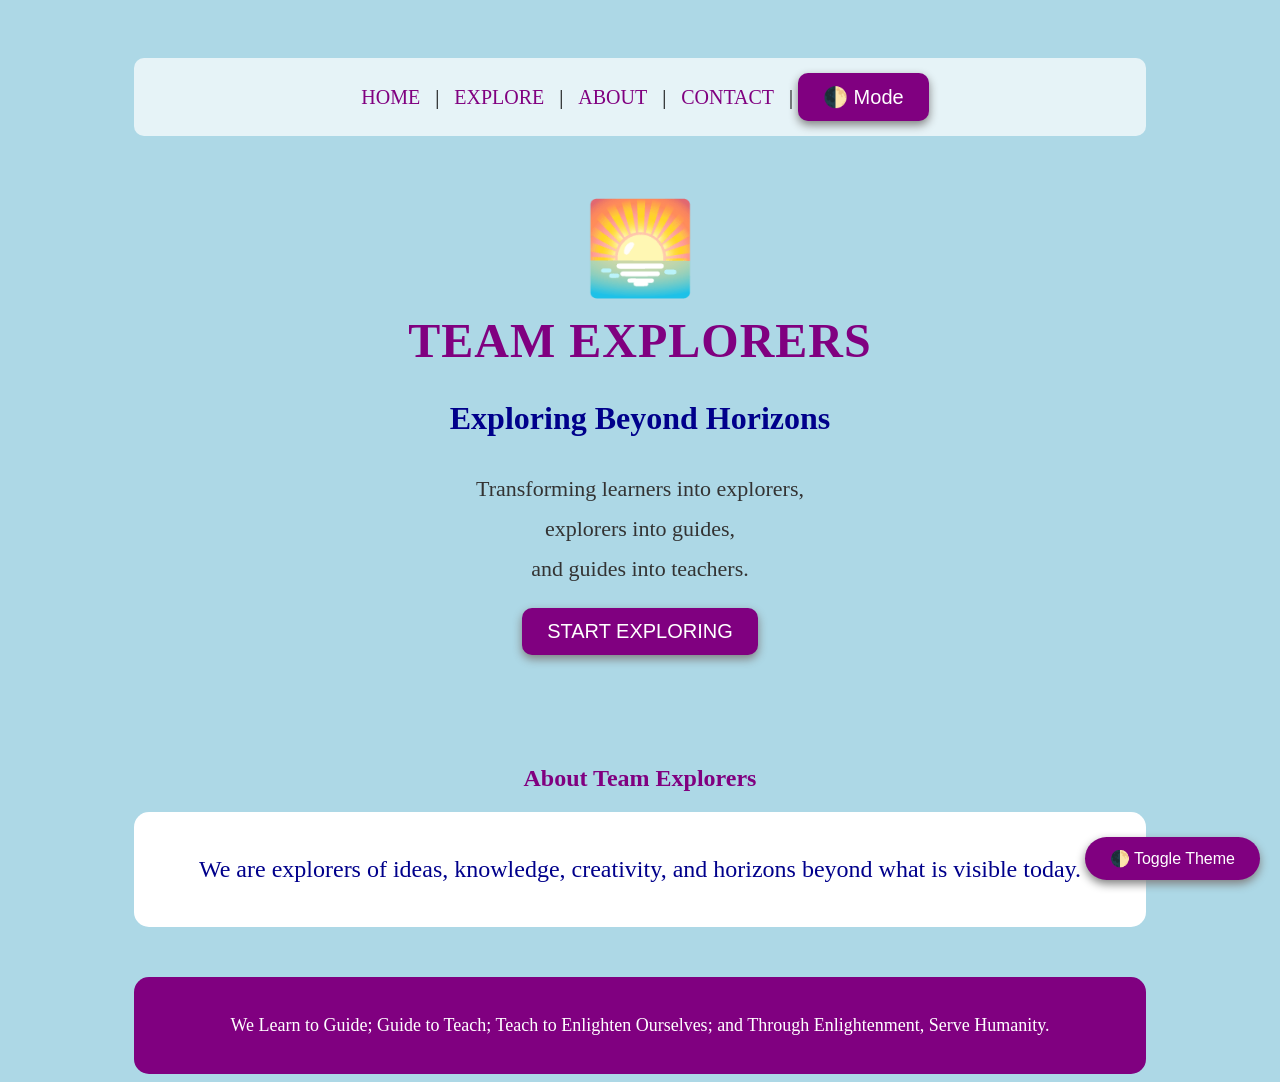
<file: index.html>
<!DOCTYPE html>
<html>

<head>
    <title>Team Explorers</title>
    <link rel="stylesheet" href="style.css">
    <script src="script.js" defer></script>
</head>

<body>

<div class="container">
<nav>
    <a href="index.html">HOME</a> | 
    <a href="explore.html">EXPLORE</a> | 
    <a href="about.html">ABOUT</a> | 
    <a href="contact.html">CONTACT</a> | 
    <button id="theme-toggle">🌓 Mode</button>
</nav>

<div class="hero">

    <div class="logo">
        🌅
    </div>

    <h1>TEAM EXPLORERS</h1>

    <p class="tagline">
        Exploring Beyond Horizons
    </p>

    <p class="mission">
        Transforming learners into explorers,<br>
        explorers into guides,<br>
        and guides into teachers.
    </p>

<a href="explore.html">
    <a href="explore.html">
    <button>START EXPLORING</button>
</a>
</a>

</div>

<h2>About Team Explorers</h2>

<div class="about">
    <p>
        We are explorers of ideas, knowledge, creativity, and horizons beyond what is visible today.
    </p>
</div>

<footer>
    <p>
        We Learn to Guide; Guide to Teach;
        Teach to Enlighten Ourselves;
        and Through Enlightenment, Serve Humanity.
    </p>
</footer>

</div>
<!-- Dark Mode Toggle Button and Interactive Script -->
    <button class="theme-toggle-btn" onclick="toggleTheme()">🌓 Toggle Theme</button>

    <script>
        function toggleTheme() {
            document.body.classList.toggle('dark-mode');
        }
    </script>
</body>
</html>
</file>
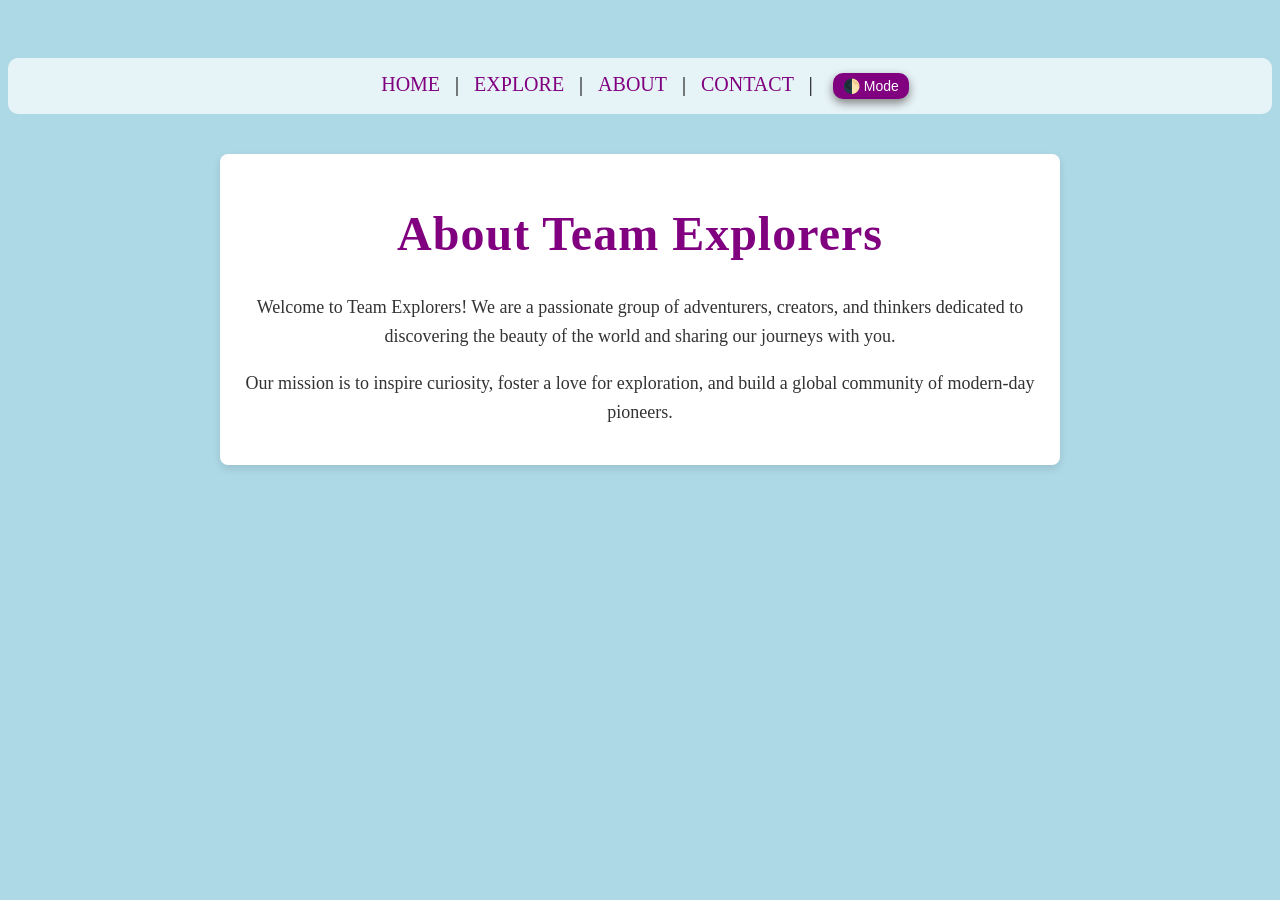
<file: about.html>
<!DOCTYPE html>
<html lang="en">
<head>
    <meta charset="UTF-8">
    <meta name="viewport" content="width=device-width, initial-scale=1.0">
    <title>About Us - Team Explorers</title>
    <link rel="stylesheet" href="style.css">
</head>
<body>

    <header>
        <nav>
            <a href="index.html">HOME</a> | 
            <a href="explore.html">EXPLORE</a> | 
            <a href="about.html">ABOUT</a> | 
            <a href="contact.html">CONTACT</a> | 
            <button id="theme-toggle" onclick="toggleTheme()" style="margin-left: 15px; padding: 5px 10px; font-size: 14px; cursor: pointer;">🌓 Mode</button>
        </nav>
    </header>

    <main style="max-width: 800px; margin: 40px auto; padding: 20px; background: white; border-radius: 8px; box-shadow: 0 4px 8px rgba(0,0,0,0.1); text-align: center;">
        <h1 style="color: purple;">About Team Explorers</h1>
        <p style="font-size: 18px; line-height: 1.6; color: #333;">
            Welcome to Team Explorers! We are a passionate group of adventurers, creators, and thinkers dedicated to discovering the beauty of the world and sharing our journeys with you.
        </p>
        <p style="font-size: 18px; line-height: 1.6; color: #333;">
            Our mission is to inspire curiosity, foster a love for exploration, and build a global community of modern-day pioneers.
        </p>
    </main>

    <script src="script.js"></script>
</body>
</html>
</file>
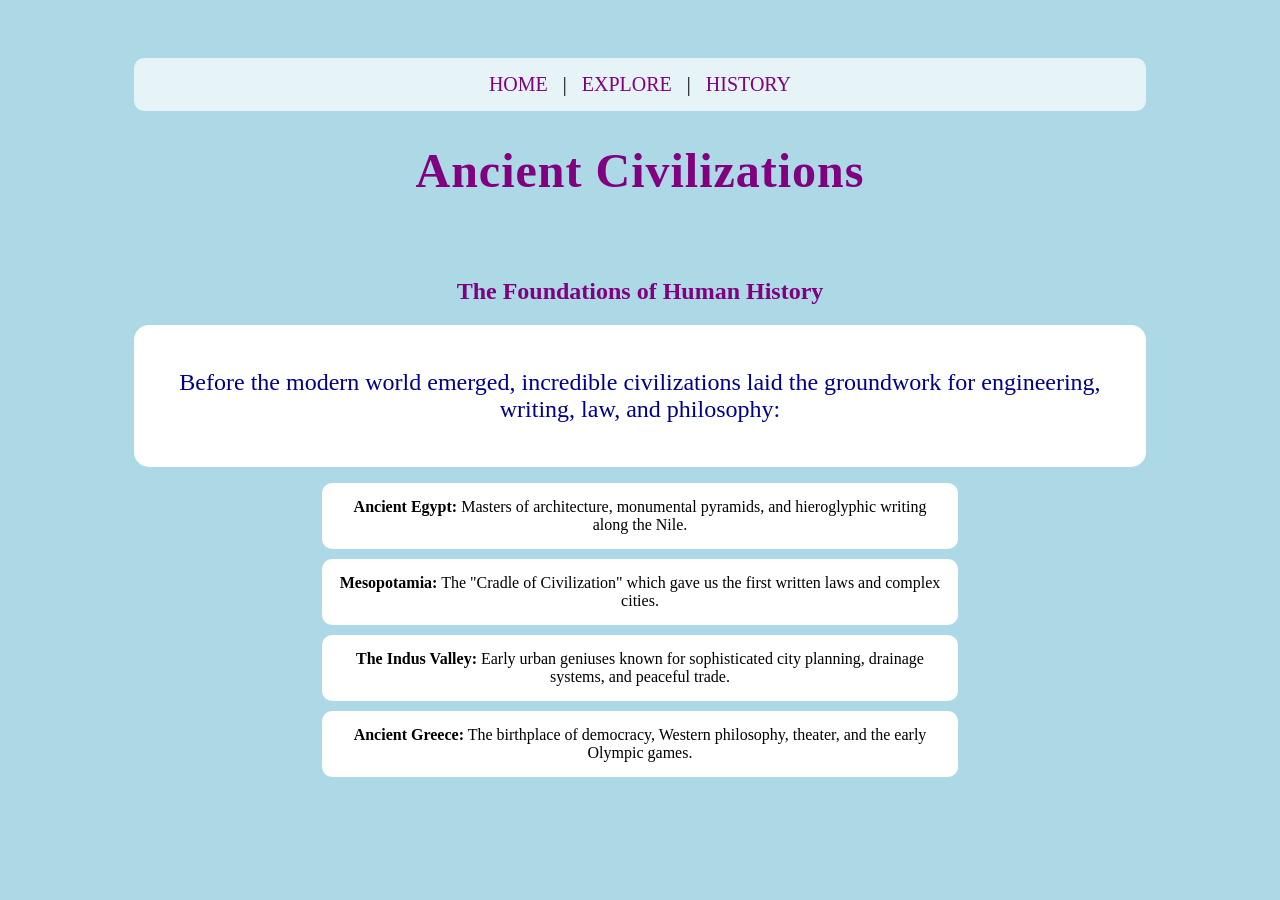
<file: ancient civilians.html>
<!DOCTYPE html>
<html lang="en">
<head>
    <meta charset="UTF-8">
    <meta name="viewport" content="width=device-width, initial-scale=1.0">
    <title>Ancient Civilizations - Team Explorers</title>
    <link rel="stylesheet" href="style.css">
</head>
<body>

<div class="container">

    <nav>
        <a href="index.html">HOME</a> |
        <a href="explore.html">EXPLORE</a> |
        <a href="history.html">HISTORY</a>
    </nav>

    <h1>Ancient Civilizations</h1>
    <h2>The Foundations of Human History</h2>

    <div class="about">
        <p>Before the modern world emerged, incredible civilizations laid the groundwork for engineering, writing, law, and philosophy:</p>
    </div>

    <ul>
        <li><strong>Ancient Egypt:</strong> Masters of architecture, monumental pyramids, and hieroglyphic writing along the Nile.</li>
        <li><strong>Mesopotamia:</strong> The "Cradle of Civilization" which gave us the first written laws and complex cities.</li>
        <li><strong>The Indus Valley:</strong> Early urban geniuses known for sophisticated city planning, drainage systems, and peaceful trade.</li>
        <li><strong>Ancient Greece:</strong> The birthplace of democracy, Western philosophy, theater, and the early Olympic games.</li>
    </ul>

</div>

</body>
</html>
</file>
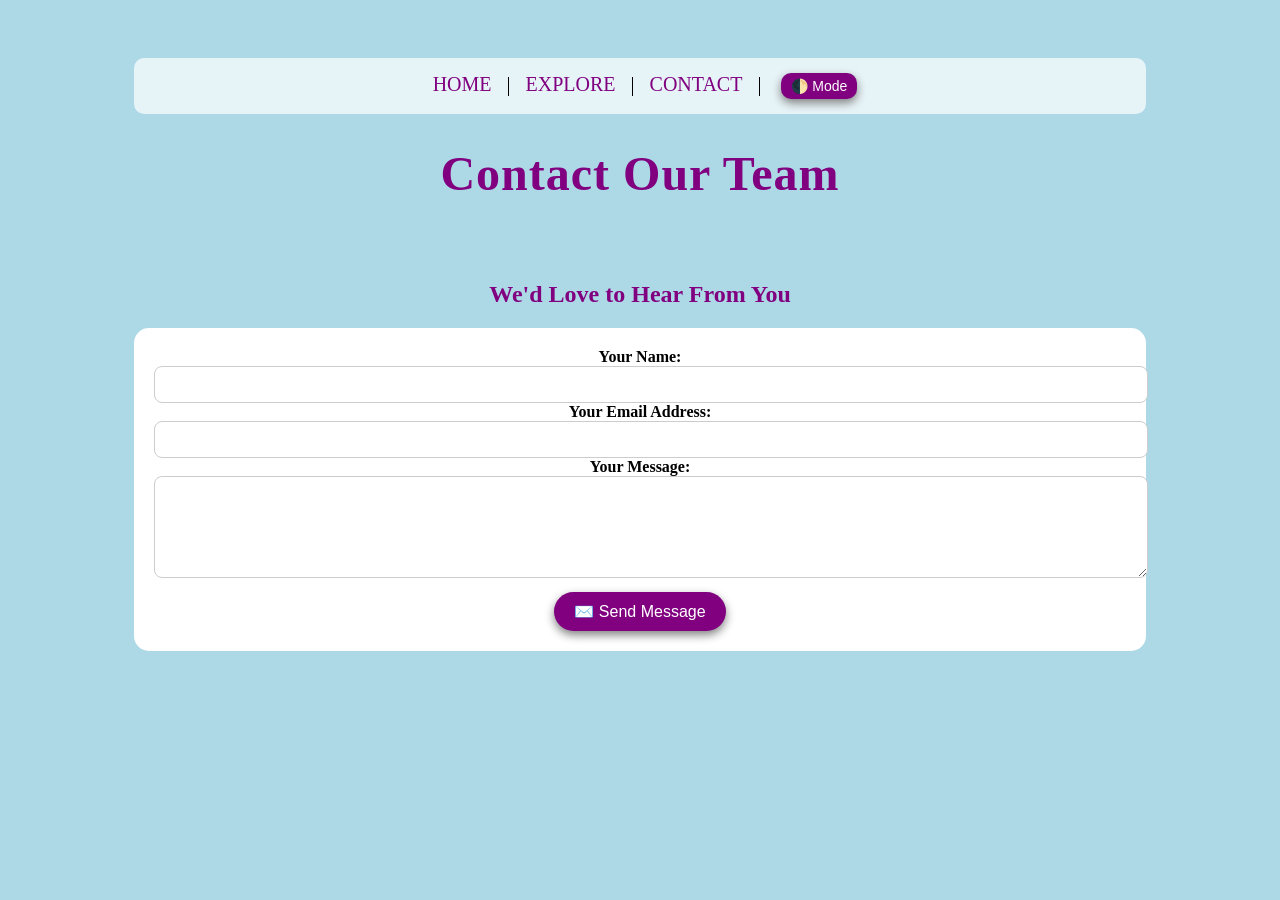
<file: contact.html>
<!DOCTYPE html>
<html lang="en">
<head>
    <meta charset="UTF-8">
    <meta name="viewport" content="width=device-width, initial-scale=1.0">
    <title>Contact Us - Team Explorers</title>
    <link rel="stylesheet" href="style.css">
    <script src="script.js" defer></script>
</head>
<body>

<div class="container">

    <nav>
        <a href="index.html">HOME</a> |
        <a href="explore.html">EXPLORE</a> |
        <a href="contact.html">CONTACT</a> |
        <button onclick="toggleTheme()" style="margin-left: 15px; padding: 5px 10px; font-size: 14px; cursor: pointer;">🌓 Mode</button>
    </nav>

    <h1>Contact Our Team</h1>
    <h2>We'd Love to Hear From You</h2>

    <!-- Interactive Contact Form -->
    <div class="about">
        <form action="https://formbold.com/s/nasimtahir540@gmail.com" method="POST">            
            <label for="name" style="font-weight: bold;">Your Name:</label>
            <input type="text" name="name" id="name" required style="width: 100%; padding: 10px; border-radius: 8px; border: 1px solid #ccc;">

            <label for="email" style="font-weight: bold;">Your Email Address:</label>
            <input type="email" name="_replyto" id="email" required style="width: 100%; padding: 10px; border-radius: 8px; border: 1px solid #ccc;">

            <label for="message" style="font-weight: bold;">Your Message:</label>
            <textarea name="message" id="message" rows="5" required style="width: 100%; padding: 10px; border-radius: 8px; border: 1px solid #ccc; font-family: inherit;"></textarea>

            <button type="submit" class="theme-toggle-btn" style="position: static; margin-top: 10px; align-self: flex-start; padding: 10px 20px;">✉️ Send Message</button>
        </form>
    </div>

</div>

</body>
</html>
</file>
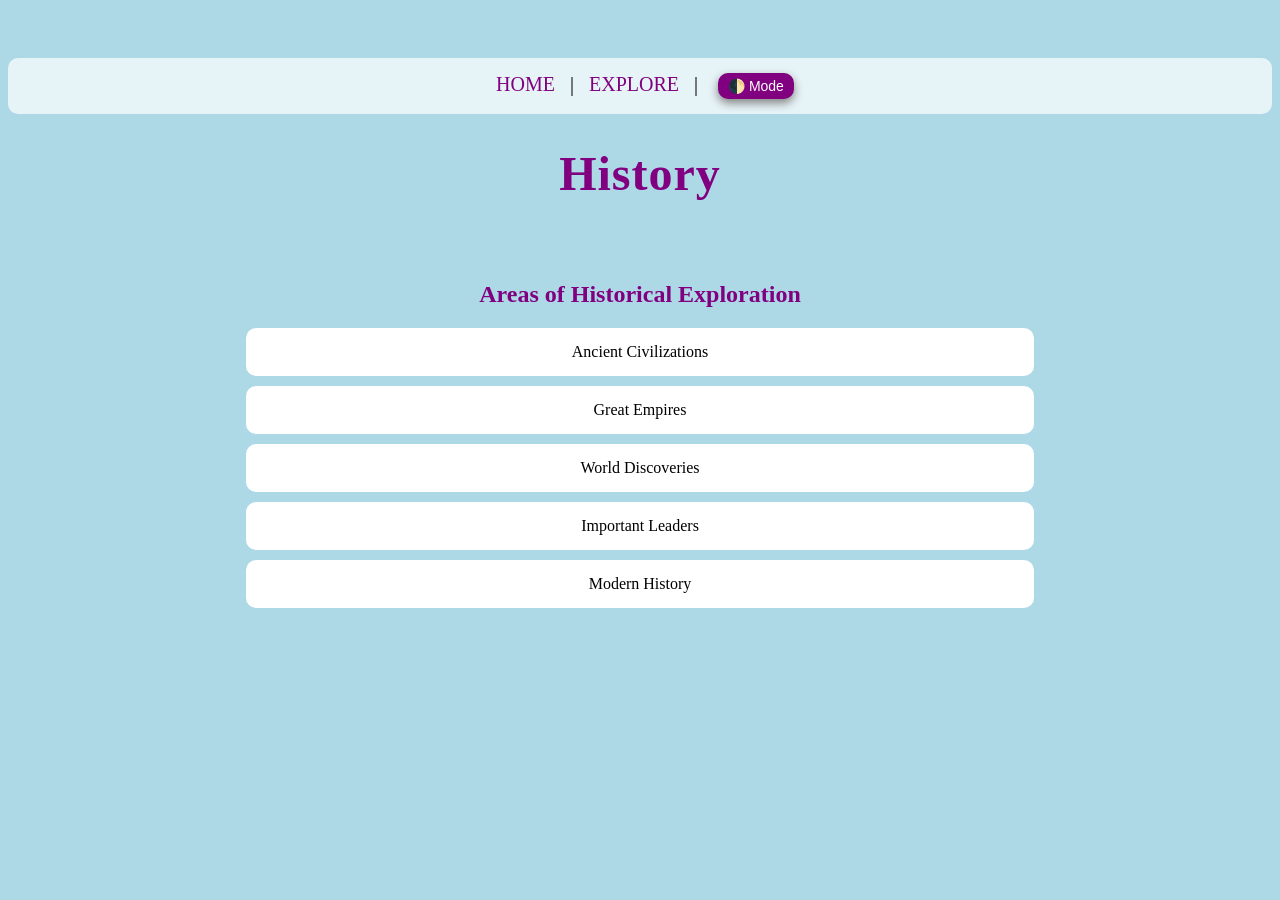
<file: history.html>
<!DOCTYPE html>
<html>

<head>
    <title>History</title>
    <link rel="stylesheet" href="style.css">
<script src="script.js" defer></script>
</head>

<body>

<nav>
    <a href="index.html">HOME</a> |
    <a href="explore.html">EXPLORE</a> |
    <button onclick="toggleTheme()" style="margin-left: 15px; padding: 5px 10px; font-size: 14px; cursor: pointer;">🌓 Mode</button>
</nav>

<h1>History</h1>

<h2>Areas of Historical Exploration</h2>

<ul>
    <li>Ancient Civilizations</li>
    <li>Great Empires</li>
    <li>World Discoveries</li>
    <li>Important Leaders</li>
    <li>Modern History</li>
</ul>

</body>

</html>
</file>
<file: style.css>
body { 

    background-color: lightblue;
    text-align: center;
    padding-top: 50px;
}
    
.logo {
    font-size: 90px;
margin-bottom: -20px;
}

h1 {
    color: purple;
    font-size: 48px;
    letter-spacing: 1px;
}
h2 {
    margin-top: 80px;
    color: purple;
}
.about {
    background-color: white;
    padding: 20px;
    border-radius: 15px;
    margin-top: 20px;
}

p {
    color: darkblue;
    font-size: 24px;
}
button {
    font-size: 20px;
    padding: 12px 25px;
    background-color: purple;
    color: white;
    border: none;
    border-radius: 10px;
    box-shadow: 0px 4px 10px gray;
}
button:hover {
    background-color: darkviolet;
}
.container {
    width: 80%;
    margin: auto;
}
nav {
    font-size: 20px;
    margin-bottom: 30px;
    background-color: rgba(255,255,255,0.7);
    padding: 15px;
    border-radius: 10px;
}
nav a {
    text-decoration: none;
    color: purple;
    margin: 0 10px;
}
ul {
    list-style-type: none;
    padding: 0;
}

li {
    background-color: white;
    margin: 10px auto;
    padding: 15px;
    width: 60%;
    border-radius: 10px;
}

li a {
    text-decoration: none;
    color: purple;
    font-weight: bold;
}
ul {
    list-style-type: none;
    padding: 0;
}

li {
    background-color: white;
    margin: 10px auto;
    padding: 15px;
    width: 60%;
    border-radius: 10px;
}

li a {
    text-decoration: none;
    color: purple;
    font-weight: bold;
    cursor: pointer;
}
li:hover {
    li:hover {
    background-color: yellow;
}
}
nav a:hover {
    color: darkblue;
}
li {
    cursor: pointer;
}li:hover {
    background-color: yellow !important;
}
.explore-grid {
    display: flex;
    flex-wrap: wrap;
    justify-content: center;
    gap: 20px;
}

.card {
    background-color: white;
    width: 220px;
    padding: 30px;
    border-radius: 15px;
    box-shadow: 0px 4px 10px lightgray;
    font-size: 24px;
    font-weight: bold;
}

.card a {
    text-decoration: none;
    color: purple;
}

.card:hover {
    background-color: lavender;
    transform: scale(1.05);
}
footer {
    margin-top: 50px;
    background-color: purple;
    color: white;
    padding: 20px;
    border-radius: 15px;
}

footer p {
    color: white;
    font-size: 18px;
}
.hero {
    padding: 30px;
}

.tagline {
    font-size: 32px;
    font-weight: bold;
    color: darkblue;
}

.mission {
    font-size: 22px;
    color: #333;
    line-height: 1.8;
    max-width: 700px;
    margin: 20px auto;
}
li:hover {
    background-color: lavender;
    transform: scale(1.05);
    transition: 0.3s;
    cursor: pointer;
}
/* ==========================================
   8. Images & Visuals
   ========================================== */
.topic-image {
    width: 100%;
    max-width: 600px;
    height: auto;
    border-radius: 15px;
    margin: 20px auto;
    box-shadow: 0px 4px 15px rgba(0,0,0,0.1);
    display: block;
}
/* ==========================================
   9. Dark Mode Theme Rules
   ========================================== */
body.dark-mode {
    background-color: #1a1a2e;
    color: #e2e2e2;
}

body.dark-mode p {
    color: #b3b3cc;
}

body.dark-mode h1, 
body.dark-mode h2 {
    color: #e066ff; /* A vibrant neon purple for headers */
}

body.dark-mode nav {
    background-color: rgba(30, 30, 50, 0.8);
}

body.dark-mode nav a {
    color: #e066ff;
}

body.dark-mode nav a:hover {
    color: #4da6ff;
}

body.dark-mode .card, 
body.dark-mode li, 
body.dark-mode .about {
    background-color: #161625;
    box-shadow: 0px 4px 15px rgba(0,0,0,0.5);
}

body.dark-mode .card a, 
body.dark-mode li a {
    color: #e066ff;
}

body.dark-mode li:hover, 
body.dark-mode .card:hover {
    background-color: #252538;
}

/* Style for the fixed floating toggle button */
.theme-toggle-btn {
    position: fixed;
    bottom: 20px;
    right: 20px;
    z-index: 1000;
    font-size: 16px;
    border-radius: 50px;
}
</file>
